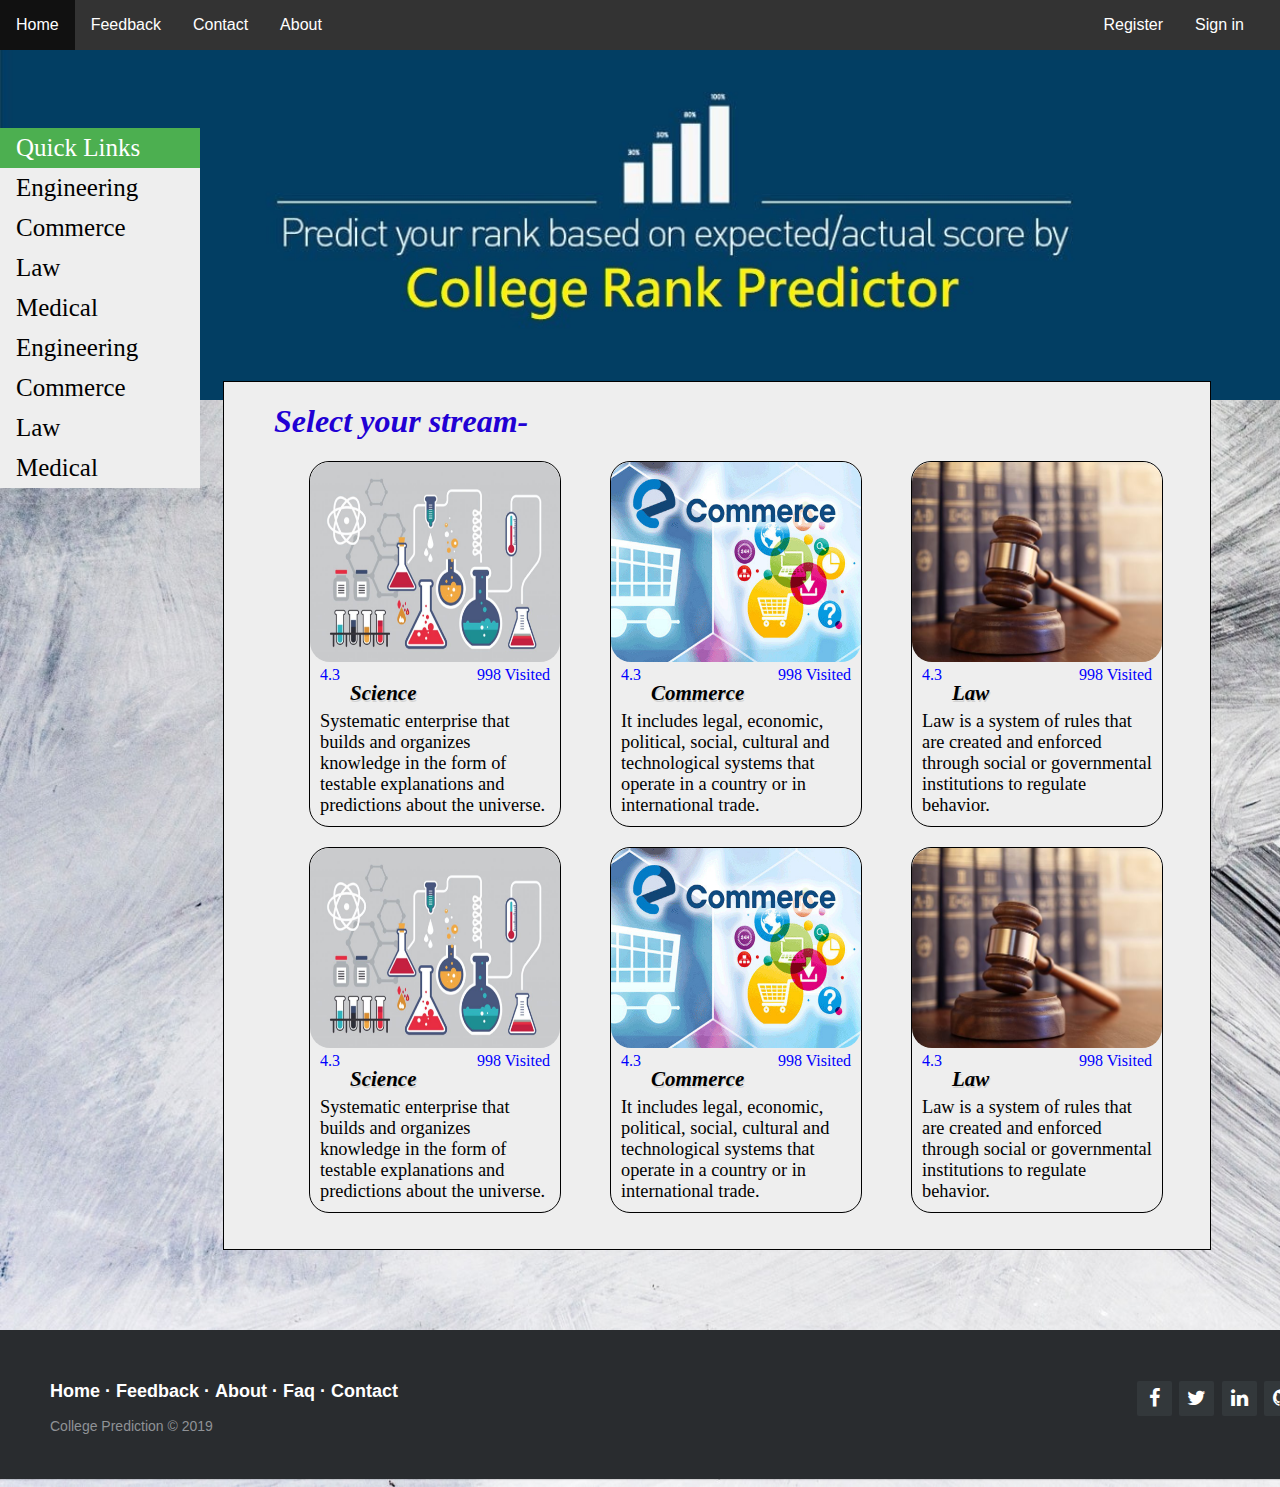
<file: clg/index.html>
<!DOCTYPE html>
	<html>
	<head>
		<link rel="stylesheet" type="text/css" href="clg.css">
		<link rel="stylesheet" href="http://maxcdn.bootstrapcdn.com/font-awesome/4.2.0/css/font-awesome.min.css">
		<title>College Predictor</title>
	</head>
	<body>
		<!-- MENU BAR -->
	<ul class="hori-menu">
	  <li class="hori-menu-li"><a href="index.html">Home</a></li>
	  <li class="hori-menu-li"><a href="#news">Feedback</a></li>
	  <li class="hori-menu-li"><a href="#contact">Contact</a></li>
	  <li class="hori-menu-li"><a href="#about">About</a></li>
	  <li class="hori-menu-li" style="float: right; margin-right: 20px"><a href="#">Sign in</a></li>
	  <li class="hori-menu-li" style="float: right;"><a href="#">Register</a></li>
	</ul>
	<!-- TITLE -->
	  <!-- <div class="transbox">
    <h1 align="center">COLLEGE ADMISSION PREDICTOR</h1>
  </div> -->
  <img src="images/banner.jpg" style="margin-left: -10px; overflow: hidden; width: 1350px">
  <div class="sidenav">
  <a href="#" class="active">Quick Links</a>
	  <a href="#">Engineering</a>
	  <a href="#">Commerce</a>
	  <a href="#">Law</a>
	  <a href="#">Medical</a>
	  <a href="#">Engineering</a>
	  <a href="#">Commerce</a>
	  <a href="#">Law</a>
	  <a href="#">Medical</a>
</div>
						<!-- ---------CARDS--------- -->
	<div class="transbox-stream">
		<h1 style="color: #2100d4; font-style: italic; padding-left: 50px">Select your stream-</h1>
		<ul>
		<li id="cards">
		<div>
			<img src="images/sci.jpg">
		</div>
		<div>
			<div id="card-rating">4.3</div>
			<div id="card-visit">998 Visited</div>
		</div>
		<div id="card-title">
			Science
		</div>
		<div id="card-desc">
			Systematic enterprise that builds and organizes knowledge in the form of testable explanations and predictions about the universe.
		</div>
		</li>
		<li id="cards">
		<div>
			<img src="images/comm.jpg">
		</div>
		<div>
			<div id="card-rating">4.3</div>
			<div id="card-visit">998 Visited</div>
		</div>
		<div id="card-title">
			Commerce
		</div>
		<div id="card-desc">
			It includes legal, economic, political, social, cultural and technological systems that operate in a country or in international trade.
		</div>
		</li>
		<li id="cards">
		<div>
			<img src="images/law.jpg">
		</div>
		<div>
			<div id="card-rating">4.3</div>
			<div id="card-visit">998 Visited</div>
		</div>
		<div id="card-title">
			Law
		</div>
		<div id="card-desc">
			Law is a system of rules that are created and enforced through social or governmental institutions to regulate behavior.
		</div>
		</li>

		<li id="cards">
		<div>
			<img src="images/sci.jpg">
		</div>
		<div>
			<div id="card-rating">4.3</div>
			<div id="card-visit">998 Visited</div>
		</div>
		<div id="card-title">
			Science
		</div>
		<div id="card-desc">
			Systematic enterprise that builds and organizes knowledge in the form of testable explanations and predictions about the universe.
		</div>
		</li>
		<li id="cards">
		<div>
			<img src="images/comm.jpg">
		</div>
		<div>
			<div id="card-rating">4.3</div>
			<div id="card-visit">998 Visited</div>
		</div>
		<div id="card-title">
			Commerce
		</div>
		<div id="card-desc">
			It includes legal, economic, political, social, cultural and technological systems that operate in a country or in international trade.
		</div>
		</li>
		<li id="cards">
		<div>
			<img src="images/law.jpg">
		</div>
		<div>
			<div id="card-rating">4.3</div>
			<div id="card-visit">998 Visited</div>
		</div>
		<div id="card-title">
			Law
		</div>
		<div id="card-desc">
			Law is a system of rules that are created and enforced through social or governmental institutions to regulate behavior.
		</div>
		</li>
	</ul>

	<!-- ----------------FOOTER--------------- -->
	</div>
	<footer class="footer-distributed">

			<div class="footer-right">

				<a href="#"><i class="fa fa-facebook"></i></a>
				<a href="#"><i class="fa fa-twitter"></i></a>
				<a href="#"><i class="fa fa-linkedin"></i></a>
				<a href="#"><i class="fa fa-github"></i></a>

			</div>

			<div class="footer-left">

				<p class="footer-links">
					<a href="#">Home</a>
					·
					<a href="#">Feedback</a>
					·
					
					<a href="#">About</a>
					·
					<a href="#">Faq</a>
					·
					<a href="#">Contact</a>
				</p>

				<p>College Prediction &copy; 2019</p>
			</div>
	</body>
	</html>
</file>
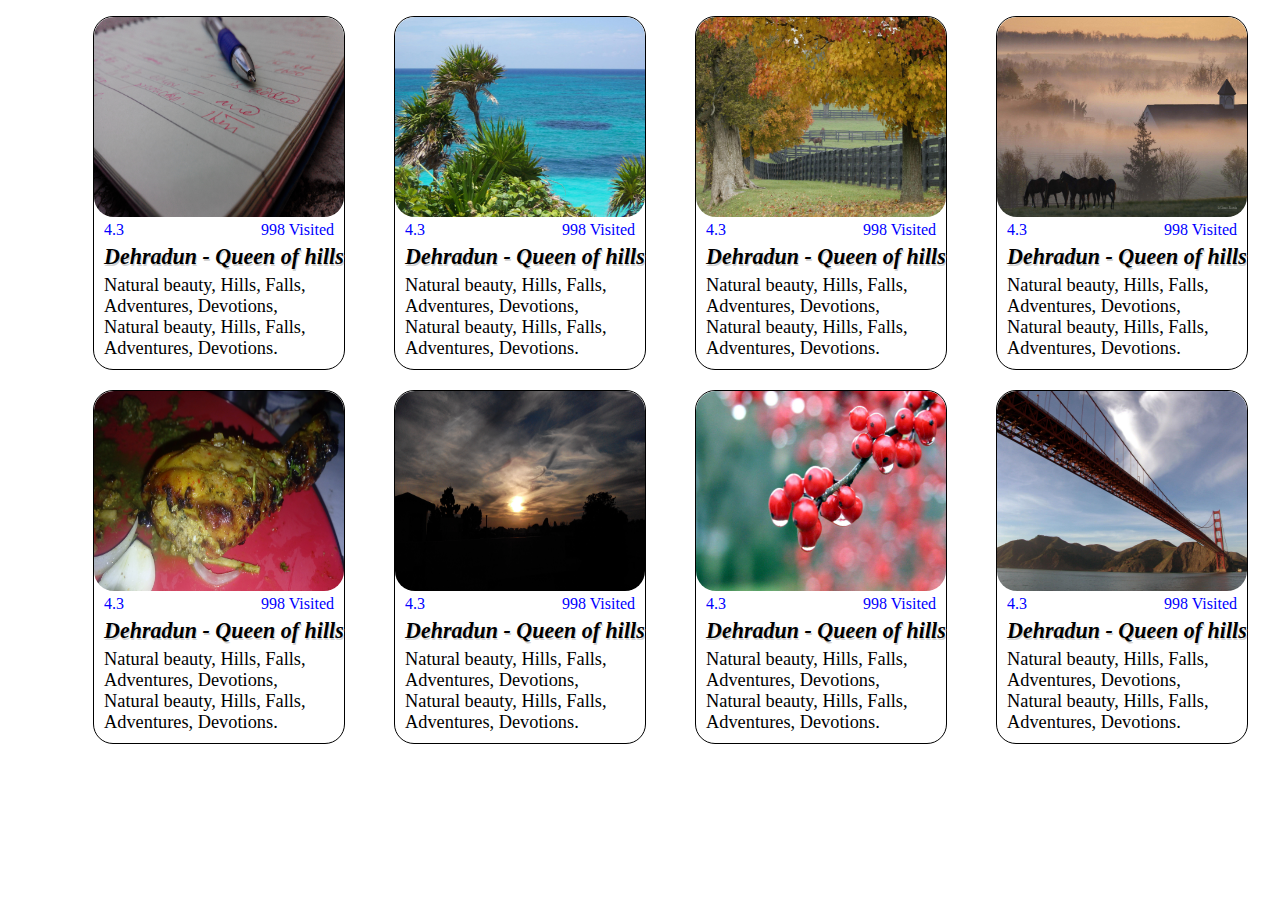
<file: project1/index.html>
<!DOCTYPE html>
<html>
<head>
	<title>My Project1</title>
	<style type="text/css">
		ul{

		}
		li{
			border: 1px solid black;
			border-radius: 20px;
			display: inline-block;
			width: 250px;
			margin-left: 45px;
			margin-bottom: 20px;
			<!-- opacity: 0.5;--!> 
		}
		li img{
			border-radius: 20px;
			width: 250px;
			height: 200px;
		}
		li:hover{
			box-shadow: 5px 5px 2px 2px lightgray;
			opacity: 1;
			cursor: pointer;
			transform: translate(0px, -15px);
			transition: all 0.2s;
		}
		#card-rating{
			float: left;
			padding-left: 10px;
			color: blue;

		}
		#card-visit{
			float: right;
			padding-right: 10px;
			color: blue;
		}
		#card-title{
			float: left;
			padding-left: 10px;
			margin-top: 5px;
			margin-bottom: 5px;
			font-size: 3ex;
			font-style: italic;
			text-shadow: 1px 2px lightgray;
			font-weight: bold;
		}
		#card-desc{
			padding: 10px;
			font-size: 2.5ex;
		}
	</style>
</head>
<body>
<ul>
	<li>
		<div>
			<img src="images/1.jpg">
		</div>
		<div>
			<div id="card-rating">4.3</div>
			<div id="card-visit">998 Visited</div>
		</div>
		<div id="card-title">
			Dehradun - Queen of hills
		</div>
		<div id="card-desc">
			Natural beauty, Hills, Falls, Adventures, Devotions, Natural beauty, Hills, Falls, Adventures, Devotions.
		</div>
	</li>
	<li>
		<div>
			<img src="images/2.jpg">
		</div>
		<div>
			<div id="card-rating">4.3</div>
			<div id="card-visit">998 Visited</div>
		</div>
		<div id="card-title">
			Dehradun - Queen of hills
		</div>
		<div id="card-desc">
			Natural beauty, Hills, Falls, Adventures, Devotions, Natural beauty, Hills, Falls, Adventures, Devotions.
		</div>
	</li>
	<li>
		<div>
			<img src="images/3.jpg">
		</div>
		<div>
			<div id="card-rating">4.3</div>
			<div id="card-visit">998 Visited</div>
		</div>
		<div id="card-title">
			Dehradun - Queen of hills
		</div>
		<div id="card-desc">
			Natural beauty, Hills, Falls, Adventures, Devotions, Natural beauty, Hills, Falls, Adventures, Devotions.
		</div>
	</li>
	<li>
		<div>
			<img src="images/4.jpg">
		</div>
		<div>
			<div id="card-rating">4.3</div>
			<div id="card-visit">998 Visited</div>
		</div>
		<div id="card-title">
			Dehradun - Queen of hills
		</div>
		<div id="card-desc">
			Natural beauty, Hills, Falls, Adventures, Devotions, Natural beauty, Hills, Falls, Adventures, Devotions.
		</div>
	</li>
	<li>
		<div>
			<img src="images/5.jpg">
		</div>
		<div>
			<div id="card-rating">4.3</div>
			<div id="card-visit">998 Visited</div>
		</div>
		<div id="card-title">
			Dehradun - Queen of hills
		</div>
		<div id="card-desc">
			Natural beauty, Hills, Falls, Adventures, Devotions, Natural beauty, Hills, Falls, Adventures, Devotions.
		</div>
	</li>
	<li>
		<div>
			<img src="images/6.jpg">
		</div>
		<div>
			<div id="card-rating">4.3</div>
			<div id="card-visit">998 Visited</div>
		</div>
		<div id="card-title">
			Dehradun - Queen of hills
		</div>
		<div id="card-desc">
			Natural beauty, Hills, Falls, Adventures, Devotions, Natural beauty, Hills, Falls, Adventures, Devotions.
		</div>
	</li>
	<li>
		<div>
			<img src="images/7.jpg">
		</div>
		<div>
			<div id="card-rating">4.3</div>
			<div id="card-visit">998 Visited</div>
		</div>
		<div id="card-title">
			Dehradun - Queen of hills
		</div>
		<div id="card-desc">
			Natural beauty, Hills, Falls, Adventures, Devotions, Natural beauty, Hills, Falls, Adventures, Devotions.
		</div>
	</li>
	<li>
		<div>
			<img src="images/8.jpg">
		</div>
		<div>
			<div id="card-rating">4.3</div>
			<div id="card-visit">998 Visited</div>
		</div>
		<div id="card-title">
			Dehradun - Queen of hills
		</div>
		<div id="card-desc">
			Natural beauty, Hills, Falls, Adventures, Devotions, Natural beauty, Hills, Falls, Adventures, Devotions.
		</div>
	</li>
</ul>
</body>
</html>
</file>
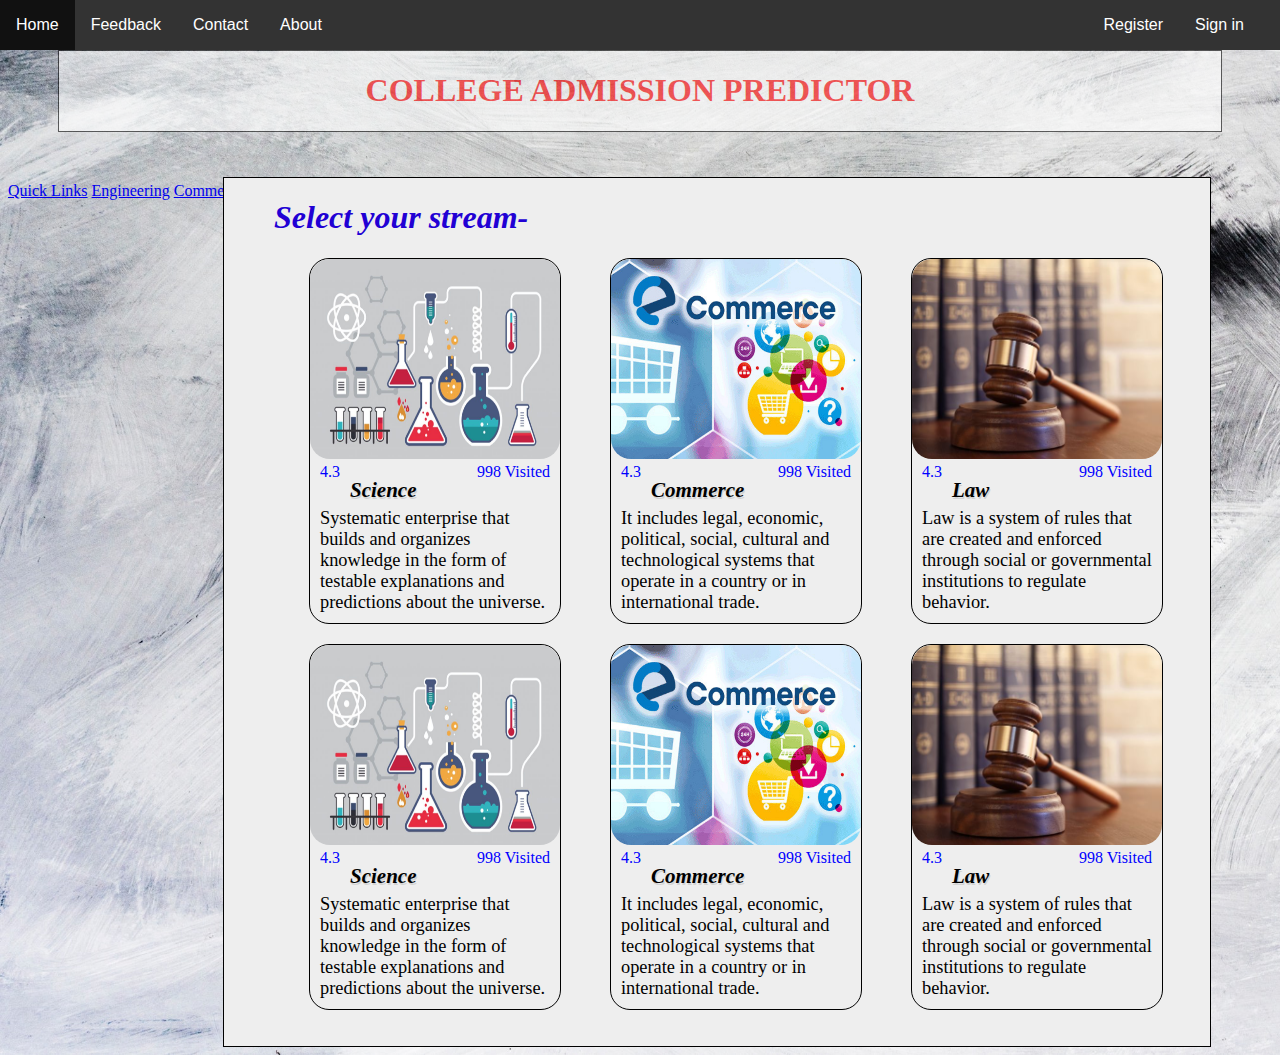
<file: clg/home.html>
<!DOCTYPE html>
	<html>
	<head>
		<link rel="stylesheet" type="text/css" href="clg.css">
		<title>College Predictor</title>
	</head>
	<body>

	<ul class="hori-menu">
	  <li class="hori-menu-li"><a href="#home">Home</a></li>
	  <li class="hori-menu-li"><a href="#news">Feedback</a></li>
	  <li class="hori-menu-li"><a href="#contact">Contact</a></li>
	  <li class="hori-menu-li"><a href="#about">About</a></li>
	  <li class="hori-menu-li" style="float: right; margin-right: 20px"><a href="#">Sign in</a></li>
	  <li class="hori-menu-li" style="float: right;"><a href="#">Register</a></li>
	</ul>
	  <div class="transbox">
    <h1 align="center">COLLEGE ADMISSION PREDICTOR</h1>
  </div>
	<div class="vertical-menu">
	  <a href="#" class="active">Quick Links</a>
	  <a href="#">Engineering</a>
	  <a href="#">Commerce</a>
	  <a href="#">Law</a>
	  <a href="#">Medical</a>
	  <a href="#">Engineering</a>
	  <a href="#">Commerce</a>
	  <a href="#">Law</a>
	  <a href="#">Medical</a>
	</div>

	<div class="transbox-stream">
		<h1 style="color: #2100d4; font-style: italic; padding-left: 50px">Select your stream-</h1>
		<ul>
		<li id="cards">
		<div>
			<img src="images/sci.jpg">
		</div>
		<div>
			<div id="card-rating">4.3</div>
			<div id="card-visit">998 Visited</div>
		</div>
		<div id="card-title">
			Science
		</div>
		<div id="card-desc">
			Systematic enterprise that builds and organizes knowledge in the form of testable explanations and predictions about the universe.
		</div>
		</li>
		<li id="cards">
		<div>
			<img src="images/comm.jpg">
		</div>
		<div>
			<div id="card-rating">4.3</div>
			<div id="card-visit">998 Visited</div>
		</div>
		<div id="card-title">
			Commerce
		</div>
		<div id="card-desc">
			It includes legal, economic, political, social, cultural and technological systems that operate in a country or in international trade.
		</div>
		</li>
		<li id="cards">
		<div>
			<img src="images/law.jpg">
		</div>
		<div>
			<div id="card-rating">4.3</div>
			<div id="card-visit">998 Visited</div>
		</div>
		<div id="card-title">
			Law
		</div>
		<div id="card-desc">
			Law is a system of rules that are created and enforced through social or governmental institutions to regulate behavior.
		</div>
		</li>

		<li id="cards">
		<div>
			<img src="images/sci.jpg">
		</div>
		<div>
			<div id="card-rating">4.3</div>
			<div id="card-visit">998 Visited</div>
		</div>
		<div id="card-title">
			Science
		</div>
		<div id="card-desc">
			Systematic enterprise that builds and organizes knowledge in the form of testable explanations and predictions about the universe.
		</div>
		</li>
		<li id="cards">
		<div>
			<img src="images/comm.jpg">
		</div>
		<div>
			<div id="card-rating">4.3</div>
			<div id="card-visit">998 Visited</div>
		</div>
		<div id="card-title">
			Commerce
		</div>
		<div id="card-desc">
			It includes legal, economic, political, social, cultural and technological systems that operate in a country or in international trade.
		</div>
		</li>
		<li id="cards">
		<div>
			<img src="images/law.jpg">
		</div>
		<div>
			<div id="card-rating">4.3</div>
			<div id="card-visit">998 Visited</div>
		</div>
		<div id="card-title">
			Law
		</div>
		<div id="card-desc">
			Law is a system of rules that are created and enforced through social or governmental institutions to regulate behavior.
		</div>
		</li>
	</ul>
	</div>

	</body>
	</html>
</file>
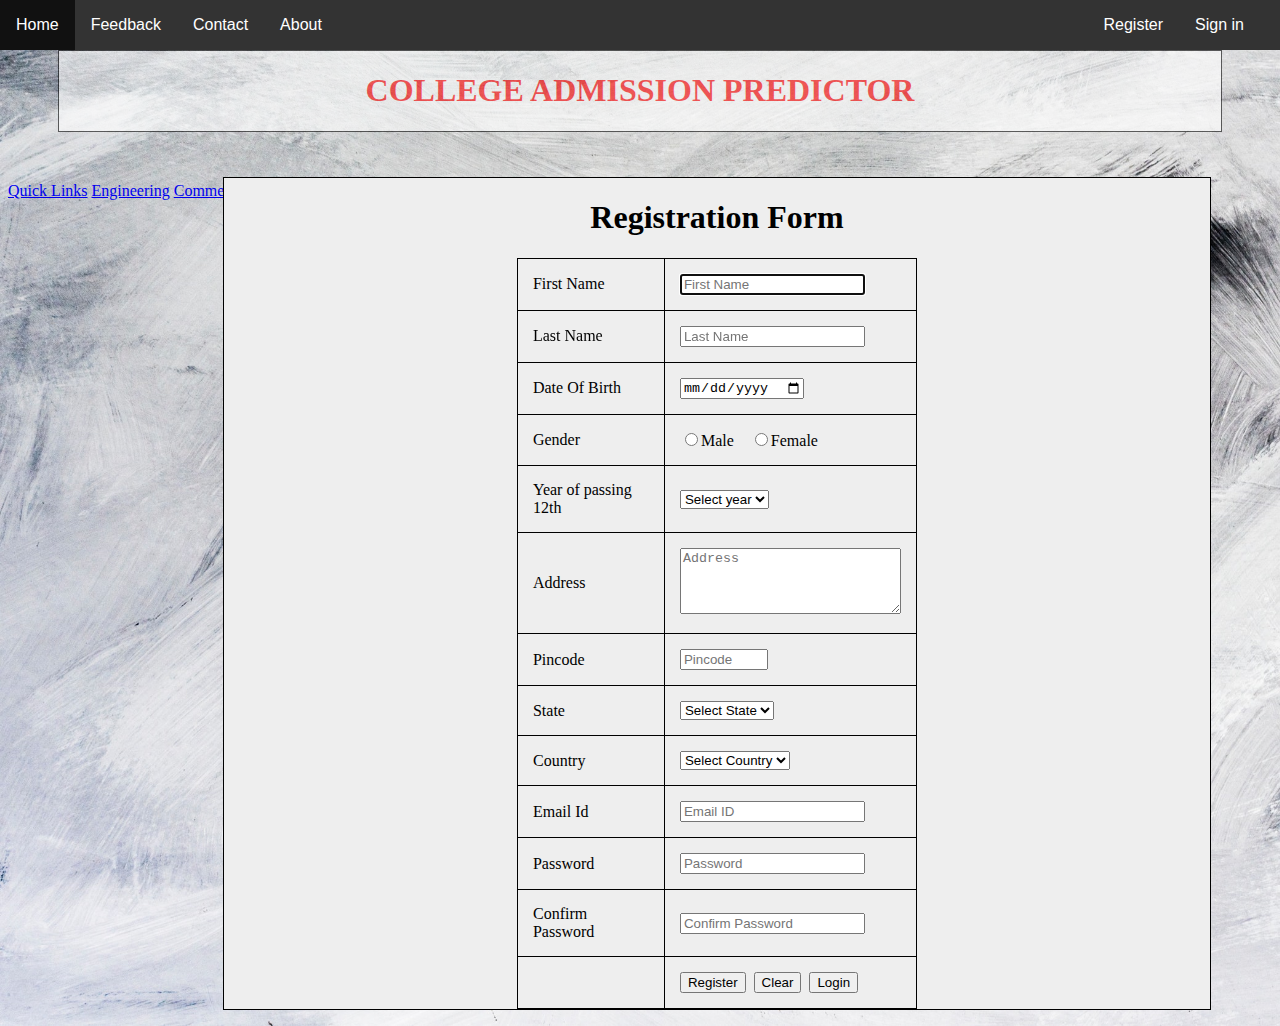
<file: clg/register.html>
<!DOCTYPE html>
	<html>
	<head>
		<link rel="stylesheet" type="text/css" href="clg.css">
		<title>College Predictor</title>
	</head>
	<body>

	<ul class="hori-menu">
	  <li class="hori-menu-li"><a href="#home">Home</a></li>
	  <li class="hori-menu-li"><a href="#news">Feedback</a></li>
	  <li class="hori-menu-li"><a href="#contact">Contact</a></li>
	  <li class="hori-menu-li"><a href="#about">About</a></li>
	  <li class="hori-menu-li" style="float: right; margin-right: 20px"><a href="#">Sign in</a></li>
	  <li class="hori-menu-li" style="float: right;"><a href="register.html">Register</a></li>
	</ul>
	  <div class="transbox">
    <h1 align="center">COLLEGE ADMISSION PREDICTOR</h1>
  </div>
	<div class="vertical-menu">
	  <a href="#" class="active">Quick Links</a>
	  <a href="#">Engineering</a>
	  <a href="#">Commerce</a>
	  <a href="#">Law</a>
	  <a href="#">Medical</a>
	  <a href="#">Engineering</a>
	  <a href="#">Commerce</a>
	  <a href="#">Law</a>
	  <a href="#">Medical</a>
	</div>

	<div class="transbox-stream">
	<center>
<h1>Registration Form</h1></center>
<form name="register" action="loginpage.html">
<table align="center" width="400" >
<tr><td><label for="fname">First Name</label></td><td><input type="text" name="fname" id="fname" size="20" placeholder="First Name" autofocus required="required"></td></tr>
<tr><td><label for="lname">Last Name</label></td><td><input type="text" name="lname" id="lname" size="20" placeholder="Last Name"></td></tr>
<tr><td>Date Of Birth</td><td><input type="date" name="dob" size="20" placeholder="DOB"></td></tr>
<tr><td>Gender</td><td><input type="radio" value="male" name="gender" id="radio1"><label for="radio1" >Male</label> 
&nbsp;&nbsp;&nbsp;<input type="radio" value="female" name="gender" id="radio2"><label for="radio2">Female</label></td></tr>
<tr><td>Year of passing 12th</td>
<td><select name="select year" >
<option value="0" selected>Select year</option>
<option value="2010">2010</option>
<option value="2011">2011</option>
<option value="2012">2012</option>
<option value="2013">2013</option>
<option value="2014">2014</option>
<option value="2015">2015</option>
<option value="2016">2016</option>
<option value="2017">2017</option>
<option value="2018">2018</option>
<option value="2019">2019</option>
<option value="2020">2020</option>
</select></td></tr>
<tr><td>Address</td><td><textarea rows="4" cols="25" placeholder="Address"></textarea></td></tr>
<tr><td>Pincode</td><td><input type="number" min="110001" max="110099" placeholder="Pincode"></td></tr>
<tr><td>State</td><td>
<select name="state" >
<option value="0" selected>Select State</option>
<option value="delhi">Delhi</option>
<option value="up">UP</option>
<option value="mp">MP</option>
<option value="punjab">Punjab</option>
<option value="haryana">Haryana</option>
</select>


</td></tr>
<tr><td>Country</td><td>
<select name="country">
<option value="0" selected>Select Country</option>
<optgroup label="Asian">
<option value="india">India</option>
<option value="Nepal">Nepal</option>
<option value="Sri Lanka">Sri Lanka</option>
</optgroup>
<optgroup label="European">
<option value="UK">UK</option>
<option value="Germony">Germony</option>
</optgroup>
<optgroup label="African">
<option value="Zimbabwe">Zimbabwe</option>
<option value="South africa">South africa</option>
</optgroup>
</select>
</td></tr>
<tr><td>Email Id </td><td><input type="email" name="email" size="20" required="required" placeholder="Email ID"></td></tr>
<tr><td>Password</td><td><input type="password" name="password" size="20" required="required" placeholder="Password"></td></tr>
<tr><td>Confirm Password</td><td><input type="password" name="confirm password" size="20" required="required" placeholder="Confirm Password"></td></tr>

<tr><td></td><td> 
	<input type="submit" value="Register"  >&nbsp;
	<input type="reset" value="Clear">&nbsp;
	<input type="submit" value="Login"  ></td></tr>
<font></font>
</table>
</form>
</div>

	
	<ul  class="footer">
		
	</ul>
	</body>
	</html>
</file>
<file: clg/clg.css>
body{
			background-image: url("images/back2.jpg");
			background-repeat: no-repeat center fixed; 
	  		background-size: cover;	
		}

		/*SIDE NAVIGATION*/

	.sidenav {
		width: 200px;
	  	height: 400px;
	  	font-size: 30px;
	  	display: inline-block;
	  	top: 120px;
	  	left: 0;
  		position: fixed;
  		z-index: 1;
  		overflow-x: hidden;
  		padding: 8px 0;
}

.sidenav a {
	background-color: #eee;
	color: black;
	display: block;
	padding: 12px;
	text-decoration: none;
  
  padding: 6px 8px 6px 16px;
  
  font-size: 25px;
}

.sidenav a:hover {
  color: #064579;
  background-color: #ccc;
}

 .sidenav a.active {
	  background-color: #4CAF50;
	  color: white;
	}


/*HORIZONTAL MENU*/
	.hori-menu {
	  list-style-type: none;
	  margin: 0;
	  padding: 0;
	  margin-left: -8px;
	  overflow: hidden;
	  background-color: #333333;
	  position: fixed;
 	  top: 0;
  	  width: 100%;
  	  font: normal 16px sans-serif;

	}

	 .hori-menu-li {
	  float: left;
	}

	li a {
	  display: block;
	  color: white;
	  text-align: center;
	  padding: 16px;
	  text-decoration: none;
	}

	li a:hover {
	  background-color: #111111;
	}


	div.transbox {
  margin: 50px;
  background-color: #ffffff;
  border: 1px solid black;
  opacity: 0.6;
  filter: alpha(opacity=60); /* For IE8 and earlier */
}

div.transbox h1 {
  font-weight: bold;
  color: red;
}

	div.transbox-stream {
		display: inline-block;
		margin-top: -23px;
		margin-left: 215px;
  	background-color: #eee;
  	border: 1px solid black;
  	opacity: 1;
  	width: 78%;
}


#card-rating{
			float: left;
			padding-left: 10px;
			color: blue;

		}
		#card-visit{
			float: right;
			padding-right: 10px;
			color: blue;
		}
		#card-title{
			float: left;
			padding-left: 10px;
			margin-top: 15px;
			margin-bottom: 5px;
			font-size: 21px;
			font-style: italic;
			text-shadow: 1px 2px lightgray;
			font-weight: bold;
		}
		#card-desc{
			padding: 10px;
			font-size: 2.5ex;
			margin-top: 35px;
		}


		#cards{
			border: 1px solid black;
			border-radius: 20px;
			display: inline-block;
			width: 250px;
			margin-left: 45px;
			margin-bottom: 20px;
			opacity: 1 !important;
		}
		li img{
			border-radius: 20px;
			width: 250px;
			height: 200px;
		}
		#cards:hover{
			box-shadow: 5px 5px 2px 2px lightgray;
			opacity: 1;
			cursor: pointer;
			transform: translate(0px, -15px);
			transition: all 0.2s;
		}


		/*-----Footer-----*/
		.footer-distributed{
	background-color: #292c2f;
	box-shadow: 0 1px 1px 0 rgba(0, 0, 0, 0.12);
	box-sizing: border-box;
	width: 1349px;
	text-align: left;
	font: normal 16px sans-serif;
	bottom: 0;
	padding: 45px 50px;
	margin-top: 80px;
	margin-left: -8px;
}
.footer-distributed .footer-left p{
	color:  #8f9296;
	font-size: 14px;
	margin: 0;
}
.footer-distributed p.footer-links{
	font-size:18px;
	font-weight: bold;
	color:  #ffffff;
	margin: 0 0 10px;
	padding: 0;
}

.footer-distributed p.footer-links a{
	display:inline-block;
	line-height: 1.8;
	text-decoration: none;
	color:  inherit;
}

.footer-distributed .footer-right{
	float: right;
	margin-top: 6px;
	max-width: 180px;
}

.footer-distributed .footer-right a{
	display: inline-block;
	width: 35px;
	height: 35px;
	background-color:  #33383b;
	border-radius: 2px;
	font-size: 20px;
	color: #ffffff;
	text-align: center;
	line-height: 35px;
	margin-left: 3px;
}



/*----------Add college-------*/
.addclg input{
	width: 400px;
	padding: 10px;
	border-radius: 8px;
	border-style: groove;
}

/*Show colleges predict table*/
table#t01 {
  width: 100%;
  padding: 5px;
}
table#t01 tr:nth-child(even) {
  background-color: #eee;
}
table#t01 tr:nth-child(odd) {
 background-color: #fff;
}
table#t01 th {
  background-color: black;
  color: white;
}
table, th, td {
	
  border: 1px solid black;
  border-collapse: collapse;
}
th, td {
  padding: 15px;
  text-align: left;
}
.scrollit {
    overflow:scroll;
    height:500px;
}
</file>
